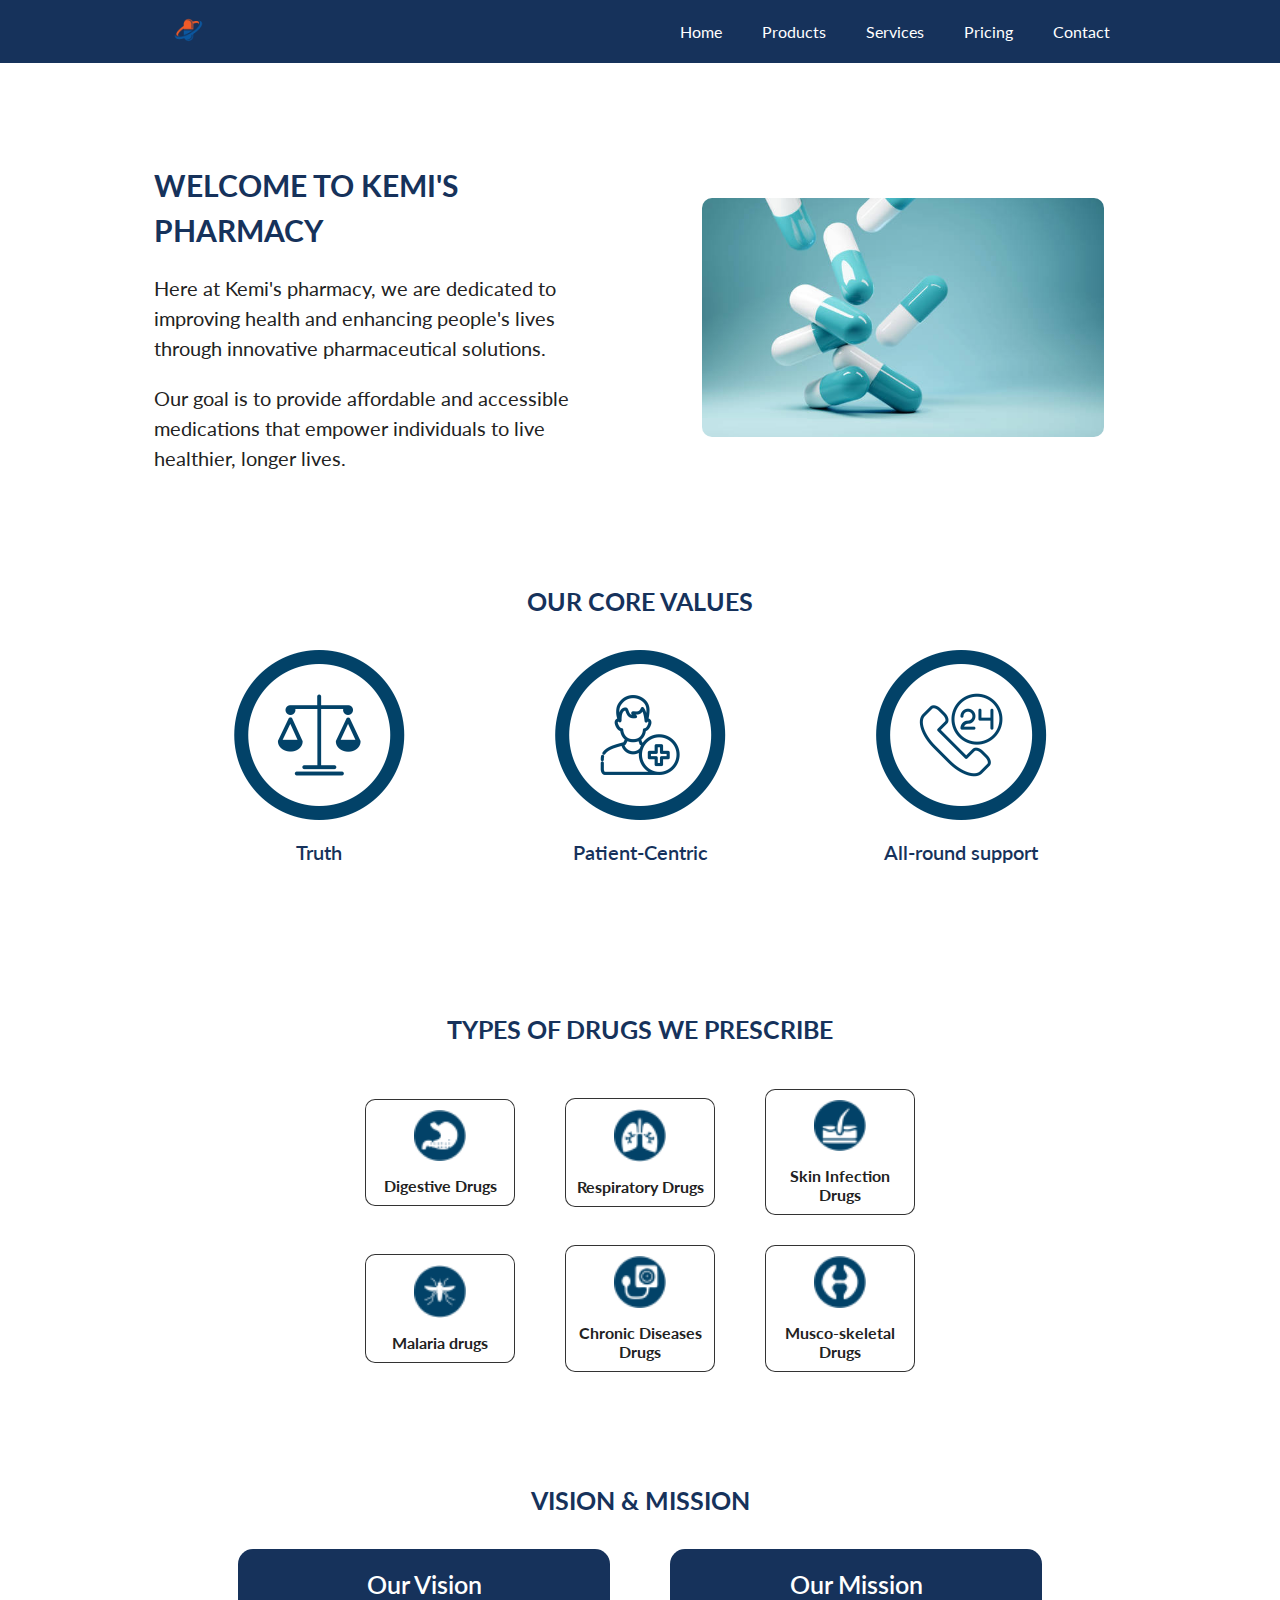
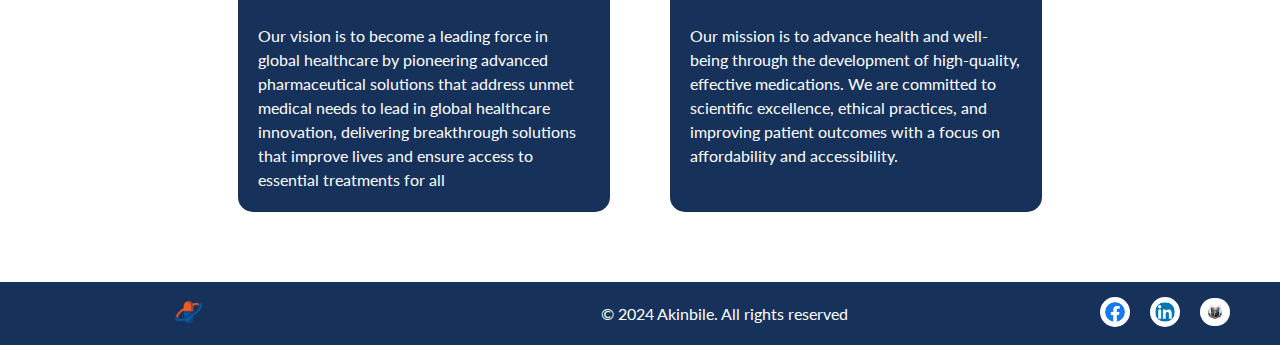
<file: index.html>
<!DOCTYPE html>
<html lang="en">
  <head>
    <meta charset="UTF-8" />
    <meta name="viewport" content="width=device-width, initial-scale=1.0" />
    <title>Pharmaceutical company website</title>
    <link rel="stylesheet" href="styles.css" />
  </head>
  <body>
    <div class="container">
      <div class="nav-bar">
        <div class="drugs">
          <img src="Images/drugdesign.png" />
        </div>
        <input type="checkbox" id="menu-toggle">
        <label for="menu-toggle" class="hamburger">
          <div></div>
          <div></div>
          <div></div>
        </label>
        <div class="menu">
          <a href="index.html">Home</a>
          <a href="products.html">Products</a>
          <a href="/products.html#services">Services</a>
          <a href="/products.html#pricing">Pricing</a>
          <a href="contact.html">Contact</a>
        </div>
      </div>
      <div class="hero-section-container">
        <div class="hero-section">
          <div class="introduction">
            <h2>WELCOME TO KEMI'S PHARMACY</h2>
            <p>
              Here at Kemi's pharmacy, we are dedicated to improving health and
              enhancing people's lives through innovative pharmaceutical
              solutions.
            </p>
            <p>
              Our goal is to provide affordable and accessible medications that
              empower individuals to live healthier, longer lives.
            </p>
          </div>
          <div class="myimage">
            <img src="Images/antibiotic.jpg" alt="Drugs picture" />
          </div>
        </div>
        <div class="corevalues">
          <h3>OUR CORE VALUES</h3>
          <div class="values">
            <div class="truth">
              <img src="Images/truth.png" />
              <p>Truth</p>
            </div>
            <div class="value">
              <img src="Images/patient.png" />
              <p>Patient-Centric</p>
            </div>
            <div class="value">
              <img src="Images/care.png" />
              <p>All-round support</p>
            </div>
          </div>
        </div>
        <div class="drugtypes">
          <h3>TYPES OF DRUGS WE PRESCRIBE</h3>
          <div class="drugtype">
            <div class="drug">
              <img src="Images/digestive.png" />
              <h4>Digestive Drugs</h4>
            </div>
            <div class="drug">
              <img src="Images/respiratory.png" />
              <h4>Respiratory Drugs</h4>
            </div>
            <div class="drug">
              <img src="Images/skin.png" />
              <h4>Skin Infection Drugs</h4>
            </div>
            <div class="drug">
              <img src="Images/malaria.png" />
              <h4>Malaria drugs</h4>
            </div>
            <div class="drug">
              <img src="Images/chronicdisease.png" />
              <h4>Chronic Diseases Drugs</h4>
            </div>
            <div class="drug">
              <img src="Images/muscoskeletal.png" />
              <h4>Musco-skeletal Drugs</h4>
            </div>
          </div>
        </div>
        <div class="statements">
          <h3>VISION & MISSION</h3>
          <div class="statement">
            <div class="vision">
              <h4>Our Vision</h4>
              <p>
                Our vision is to become a leading force in global healthcare by
                pioneering advanced pharmaceutical solutions that address unmet
                medical needs to lead in global healthcare innovation,
                delivering breakthrough solutions that improve lives and ensure
                access to essential treatments for all
              </p>
            </div>
            <div class="mission">
              <h4>Our Mission</h4>
              <p>
                Our mission is to advance health and well-being through the
                development of high-quality, effective medications. We are
                committed to scientific excellence, ethical practices, and
                improving patient outcomes with a focus on affordability and
                accessibility.
              </p>
            </div>
          </div>
        </div>
      </div>
      <div class="footer">
        <div class="footer-container">
          <div class="drugs">
            <img src="Images/drugdesign.png">
          </div>
          <div class="all-rights">
            <p>© 2024 Akinbile. All rights reserved</p>
          </div>
          <div class="icons">
            <div class="icon-container">
            <a href="https://web.facebook.com/kemi.akinbileonilude" target="_blank">
              <img id="facebook" src="Images/facebooklogo.svg" />
              </a>
            </a>
            <a href="https://www.linkedin.com/in/olukemi-akinbile-651354266/" target="_blank">
              <img src="Images/linkedinicon.svg" id="linkedin">
            </a>
            <a href="https://healthcentre.futa.edu.ng/home/profile/2266" target="_blank">
              <img src="Images/futalogo.png" id="futaicon">
            </a>
            </div>
          </div>
        </div>
  </div>
    </div>
  </body>
</html>
</file>
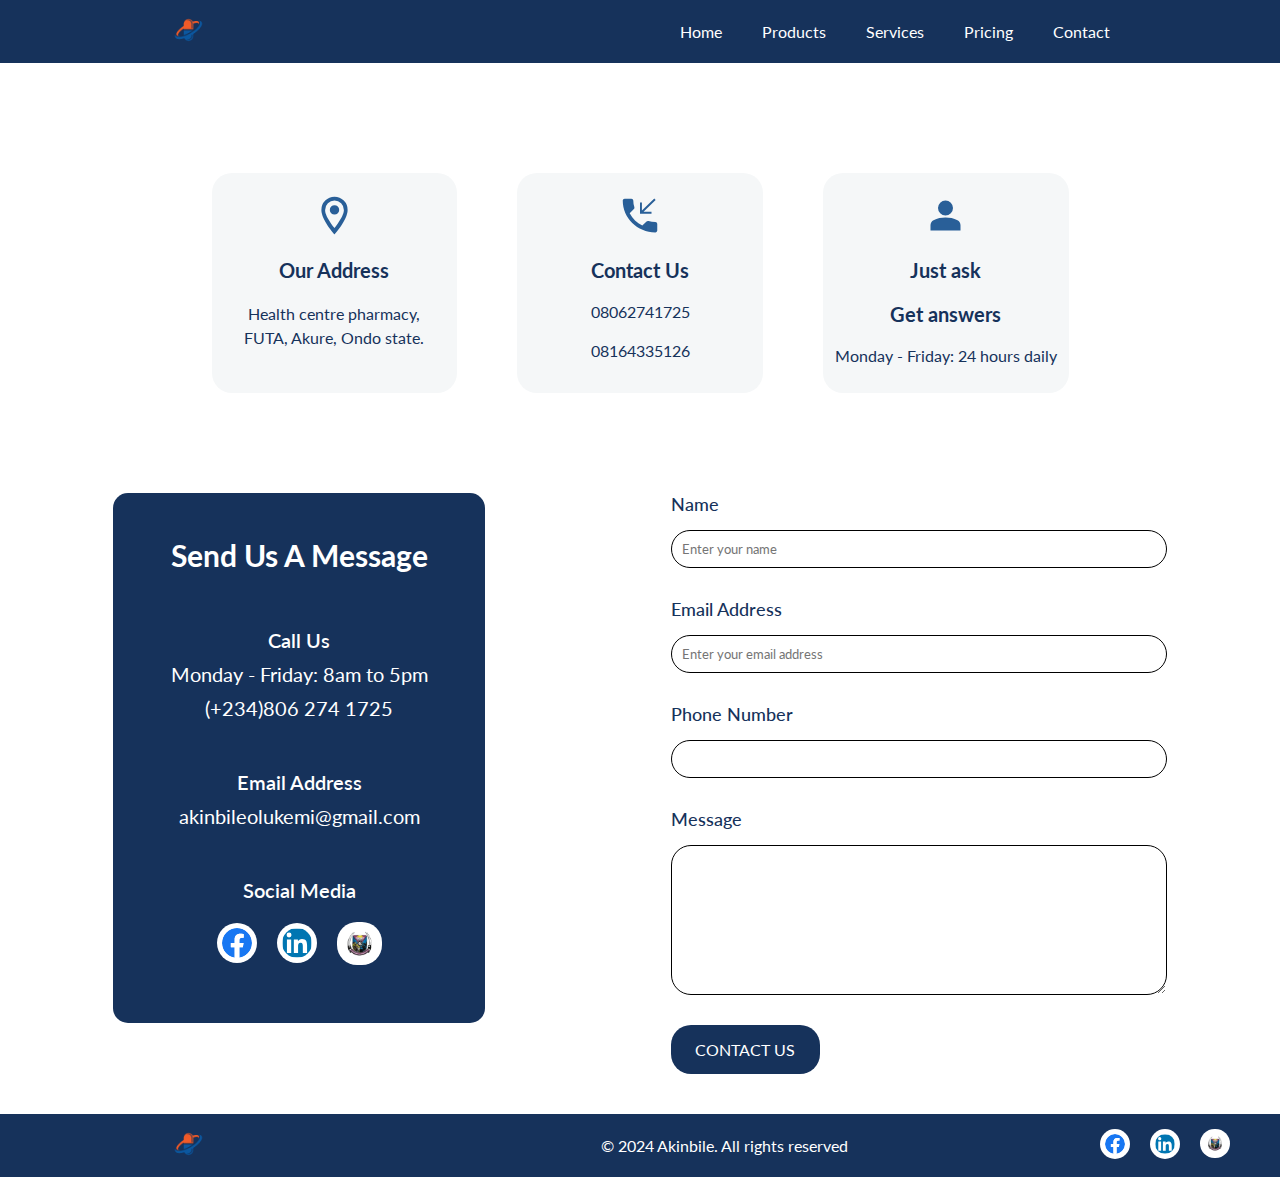
<file: contact.html>
<!DOCTYPE html>
<html lang="en">
  <head>
    <meta charset="UTF-8" />
    <meta name="viewport" content="width=device-width, initial-scale=1.0" />
    <title>Contact</title>
    <link rel="stylesheet" href="contact.css" />
  </head>
  <body>
    <div class="container">
      <div class="nav-bar">
        <div class="drugs">
          <img src="Images/drugdesign.png" />
        </div>
        <input type="checkbox" id="menu-toggle">
        <label for="menu-toggle" class="hamburger">
          <div></div>
          <div></div>
          <div></div>
        </label>
        <div class="menu">
          <a href="index.html">Home</a>
          <a href="products.html">Products</a>
          <a href="/products.html#services">Services</a>
          <a href="/products.html#pricing">Pricing</a>
          <a href="contact.html">Contact</a>
        </div>
      </div>
      <div class="hero-section-container">
        <div class="hero-section">
          <div class="contact">
            <div class="contact-icon">
              <img src="Images/addressicon.svg" />
              <h4>Our Address</h4>
              <p id="centre">
                Health centre pharmacy, FUTA, Akure, Ondo state.
              </p>
            </div>
            <div class="contact-icon">
              <img src="Images/callicon.svg" />
              <h4>Contact Us</h4>
              <p>08062741725</p>
              <p>08164335126</p>
              <!-- <p>akinbileolukemi@gmail.com</p> -->
            </div>
            <div class="contact-icon">
              <img src="Images/personicon.svg" />
              <h4>Just ask</h4>
              <h4>Get answers</h4> 
              <p>Monday - Friday: 24 hours daily</p>
            </div>
          </div>
        </div>
        <div class="main">
          <div class="getintouch-container">
            <div class="getintouch">
              <h2>Send Us A Message</h2>
              <div class="call">
                <p id="call">Call Us</p>
                <p>Monday - Friday: 8am to 5pm</p>
                <p>(+234)806 274 1725</p>
              </div>
              <div class="call">
                <p id="call">Email Address</p>
                <p>akinbileolukemi@gmail.com</p>
              </div>
              <div class="icons">
                <p id="call">Social Media</p>
                <div class="icons-container">
                  <a
                    href="https://web.facebook.com/kemi.akinbileonilude"
                    target="_blank"
                  >
                    <img src="Images/facebooklogo.svg" id="facebook" />
                  </a>
                  <a
                    href="https://www.linkedin.com/in/olukemi-akinbile-651354266/"
                    target="_blank"
                  >
                    <img src="Images/linkedinicon.svg" id="linkedin" />
                  </a>
                  <a
                    href="https://healthcentre.futa.edu.ng/home/profile/2266"
                    target="_blank"
                  >
                    <img src="Images/futalogo.png" id="futaicon" />
                  </a>
                </div>
              </div>
            </div>
          </div>
          <div class="form-container">
            <form id="myform">
              <div class="formm">
                <div class="name">
                  <label for="Name">Name</label>
                  <input type="text" placeholder="Enter your name" />
                </div>
                <div class="email">
                  <label for="Email">Email Address</label>
                  <input type="text" placeholder="Enter your email address" />
                </div>
                <div class="phonenumber">
                  <label for="Phone Number">Phone Number</label>
                  <input type="number" name="number" />
                </div>
                <div class="message">
                  <label for="message">Message</label>
                  <textarea id="message" name="messages" rows="4" cols="50"></textarea>
                </div>
                <div class="submit">
                  <button>CONTACT US</button>
                </div>
              </div>
            </form>
          </div>
        </div>
      </div>
      <div class="footer">
        <div class="footer-container">
          <div class="drugs">
            <img src="Images/drugdesign.png">
          </div>
          <div class="all-rights">
            <p>© 2024 Akinbile. All rights reserved</p>
          </div>
          <div class="icons">
            <div class="icon-container">
            <a href="https://web.facebook.com/kemi.akinbileonilude" target="_blank">
              <img src="Images/facebooklogo.svg" id="media-icons" />
              </a>
            </a>
            <a href="https://www.linkedin.com/in/olukemi-akinbile-651354266/" target="_blank">
              <img src="Images/linkedinicon.svg" id="media-icons">
            </a>
            <a href="https://healthcentre.futa.edu.ng/home/profile/2266" target="_blank">
              <img src="Images/futalogo.png" id="media-icons">
            </a>
            </div>
          </div>
        </div>
      </div>
    </div>
  </body>
</html>
</file>
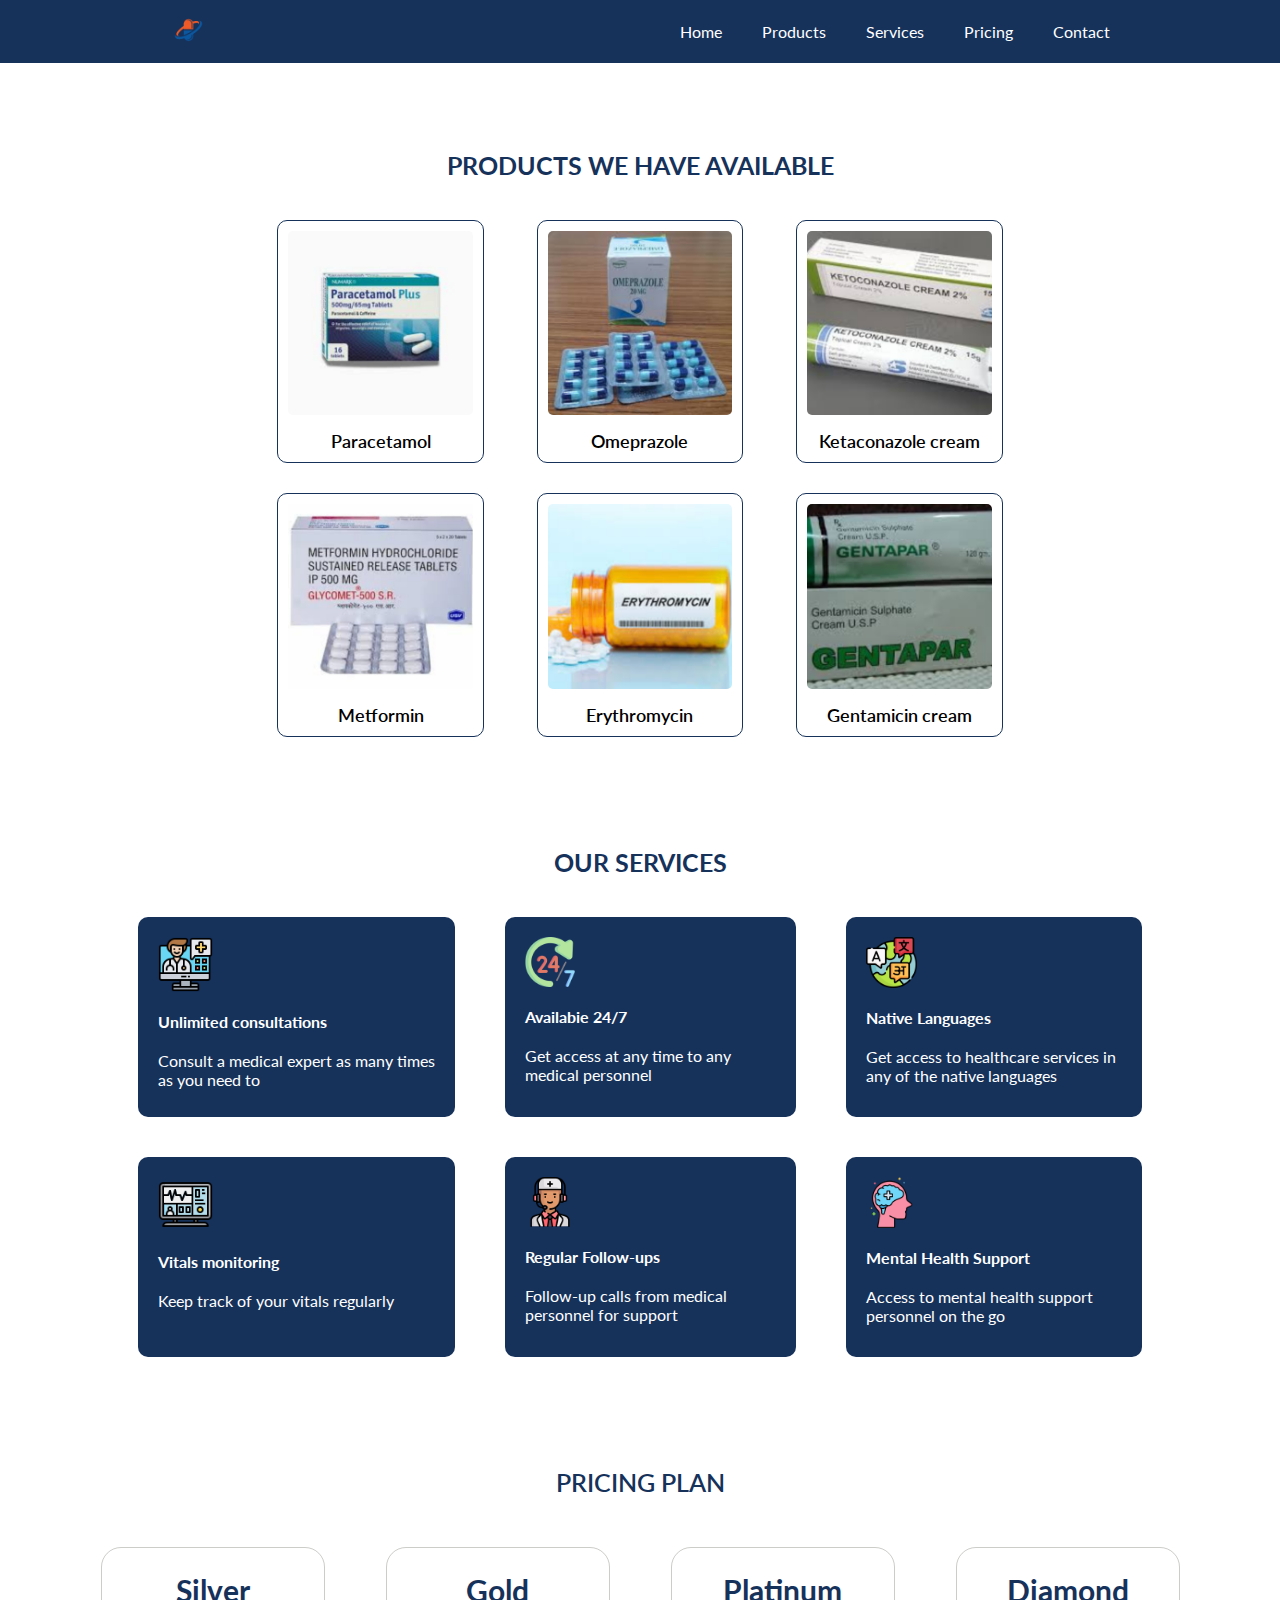
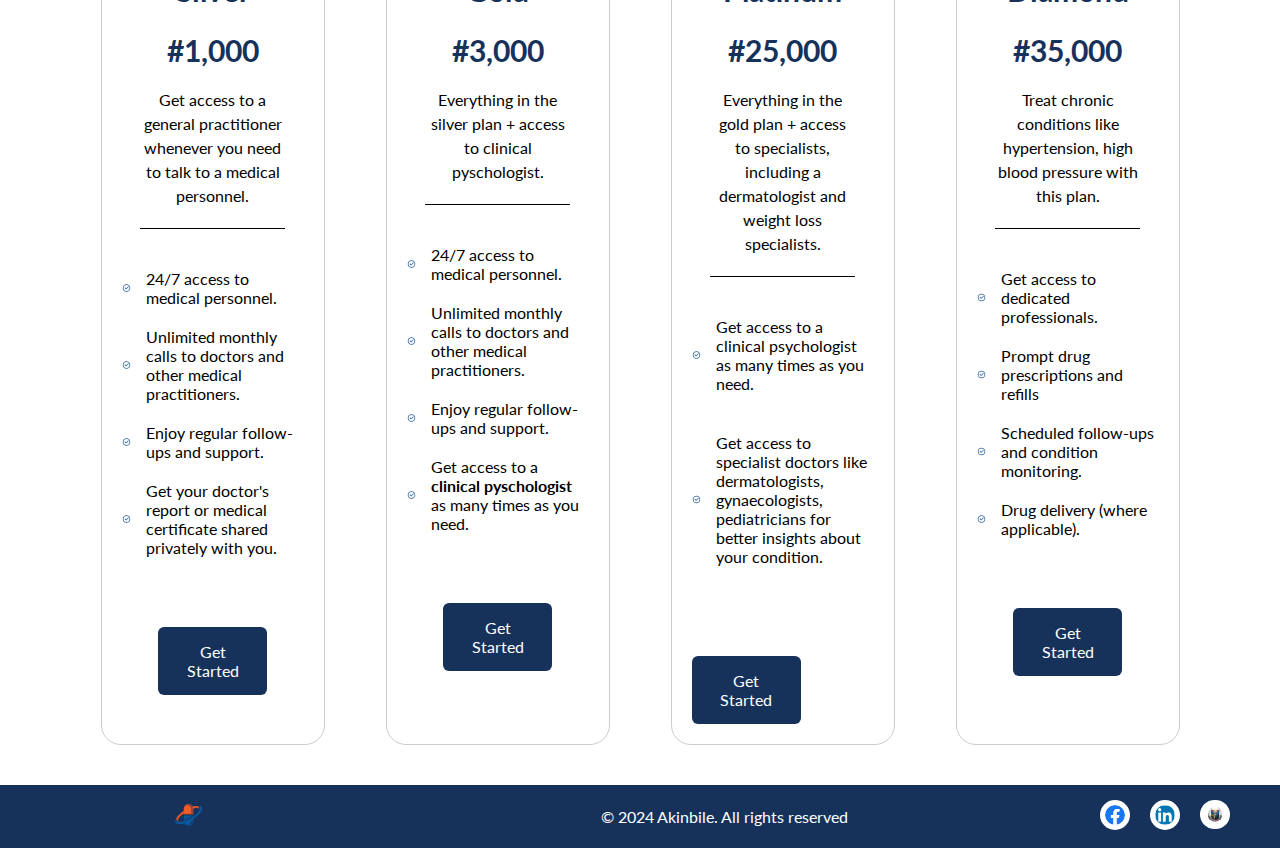
<file: products.html>
<!DOCTYPE html>
<html lang="en">
  <head>
    <meta charset="UTF-8" />
    <meta name="viewport" content="width=device-width, initial-scale=1.0" />
    <title>Products</title>
    <link rel="stylesheet" href="products.css" />
  </head>
  <body>
    <div class="container">
      <div class="nav-bar">
        <div class="drugs">
          <img src="Images/drugdesign.png" />
        </div>
        <input type="checkbox" id="menu-toggle">
        <label for="menu-toggle" class="hamburger">
          <div></div>
          <div></div>
          <div></div>
        </label>
        <div class="menu">
          <a href="index.html">Home</a>
          <a href="products.html">Products</a>
          <a href="#services">Services</a>
          <a href="#pricing">Pricing</a>
          <a href="contact.html">Contact</a>
        </div>
      </div>
      <!-- Sections -->
      <div class="hero-section-container">
        <section id="products">
        <div class="hero-section">
          <h3>PRODUCTS WE HAVE AVAILABLE</h3>
          <div class="drugtype">
            <div class="drug">
              <img src="Images/paracetamoltablet.png" />
              <p>Paracetamol</p>
            </div>
            <div class="drug">
              <img src="Images/omeprazoletablet.png" />
              <p>Omeprazole</p>
            </div>
            <div class="drug">
              <img src="Images/ketaconazolecream.png" />
              <p>Ketaconazole cream</p>
            </div>
            <div class="drug">
              <img src="Images/metformintablet.png" />
              <p>Metformin</p>
            </div>
            <div class="drug">
              <img src="Images/erythromycintablet.png" />
              <p>Erythromycin</p>
            </div>
            <div class="drug">
              <img src="Images/gentapar.png" />
              <p>Gentamicin cream</p>
            </div>
          </div>
        </section>
        </div>
      <section id="services">
          <div class="main">
            <h3>OUR SERVICES</h3>
            <div class="grid-container">
              <div class="grid-item">
                <img src="Images/consultations.png" />
                <h4>Unlimited consultations</h4>
                <p>Consult a medical expert as many times as you need to</p>
              </div>
              <div class="grid-item">
                <img src="Images/availability.png" />
                <h4>Availabie 24/7</h4>
                <p>Get access at any time to any medical personnel</p>
              </div>
              <div class="grid-item">
                <img src="Images/nativelanguage.png" />
                <h4>Native Languages</h4>
                <p>
                  Get access to healthcare services in any of the native
                  languages
                </p>
              </div>
              <div class="grid-item">
                <img src="Images/monitoring.png" />
                <h4>Vitals monitoring</h4>
                <p>Keep track of your vitals regularly</p>
              </div>
              <div class="grid-item">
                <img src="Images/followup.png" />
                <h4>Regular Follow-ups</h4>
                <p>Follow-up calls from medical personnel for support</p>
              </div>
              <div class="grid-item">
                <img src="Images/mentalsupport.png" />
                <h4>Mental Health Support</h4>
                <p>Access to mental health support personnel on the go</p>
              </div>
            </div>
          </div>
      </section>
      <section id="pricing">
        <div class="pricing-plan">
          <h3>PRICING PLAN</h3>
          <div class="price-container">
            <div class="price">
              <div class="plan-category">
                <h5>Silver</h5>
                <h5>#1,000</h5>
                <p>Get access to a general practitioner whenever you need to
                  talk to a medical personnel.
                </p>
              </div>
              <div class="benefits">
                <div class="access">
                  <img src="Images/checkboxicon.svg">
                  <p>24/7 access to medical personnel.</p>
                </div>
                <div class="access">
                  <img src="Images/checkboxicon.svg">
                  <p>Unlimited monthly calls to doctors and other medical practitioners.</p>
                </div>
                <div class="access">
                  <img src="Images/checkboxicon.svg">
                  <p>Enjoy regular follow-ups and support.</p>
                </div>
                <div class="access">
                  <img src="Images/checkboxicon.svg">
                  <p>Get your doctor's report or medical certificate shared 
                    privately with you.
                  </p>
                </div>
                <!-- <div class="get-started"> -->
                  <button class="get-started">Get Started</button>
                <!-- </div> -->
              </div>
              <!-- <div class="get-started">
                <button>Get Started</button>
              </div> -->
            </div>
            <div class="price">
              <div class="plan-category">
                <h5>Gold</h5>
                <h5>#3,000</h5>
                <p> Everything in the silver plan + access to clinical
                  pyschologist.
                </p>
              </div>
              <div class="benefits">
                <div class="access">
                  <img src="Images/checkboxicon.svg">
                  <p>24/7 access to medical personnel.</p>
                </div>
                <div class="access">
                  <img src="Images/checkboxicon.svg">
                  <p>Unlimited monthly calls to doctors and other medical practitioners.</p>
                </div>
                <div class="access">
                  <img src="Images/checkboxicon.svg">
                  <p>Enjoy regular follow-ups and support.</p>
                </div>
                <div class="access">
                  <img src="Images/checkboxicon.svg">
                  <p>Get access to a <strong>clinical pyschologist</strong>
                    as many times as you need.
                  </p>
                </div>
                <!-- <div class="get-started"> -->
                  <button class="get-started">Get Started</button>
                <!-- </div> -->
              </div>
              <!-- <div class="get-started">
                <button>Get Started</button>
              </div> -->
            </div>
            <div class="price">
              <div class="plan-category">
                <h5>Platinum</h5>
                <h5>#25,000</h5>
                <p> Everything in the gold plan + access to specialists,
                  including a dermatologist and weight loss specialists.
                </p>
              </div>
                <div class="access">
                  <img src="Images/checkboxicon.svg">
                  <p>Get access to a clinical psychologist as many times as you need.
                  </p>
                </div>
                <div class="access">
                  <img src="Images/checkboxicon.svg">
                  <p>Get access to specialist doctors like dermatologists, 
                    gynaecologists, pediatricians for better insights about your
                    condition.
                  </p>
                </div>
                  <button class="get-started">Get Started</button>
                <!-- </div> -->
              </div>
              <!-- <div class="get-started">
                <button>Get Started</button>
              </div> -->
              <div class="price">
                <div class="plan-category">
                  <h5>Diamond</h5>
                  <h5>#35,000</h5>
                  <p>Treat chronic conditions like hypertension,
                    high blood pressure with this plan.
                  </p>
                </div>
                <div class="benefits">
                  <div class="access">
                    <img src="Images/checkboxicon.svg">
                    <p>Get access to dedicated professionals.
                    </p>
                  </div>
                  <div class="access">
                    <img src="Images/checkboxicon.svg">
                    <p>Prompt drug prescriptions and refills</p>
                  </div>
                  <div class="access">
                    <img src="Images/checkboxicon.svg">
                    <p>Scheduled follow-ups and condition monitoring.</p>
                  </div>
                  <div class="access">
                    <img src="Images/checkboxicon.svg">
                    <p>Drug delivery (where applicable).</p>
                  </div>
                  <!-- <div class="get-started"> -->
                    <button class="get-started">Get Started</button>
                  <!-- </div> -->
                </div>
                <!-- <div class="get-started">
                  <button>Get Started</button>
                </div> -->
              </div>
          </div>
        </div>
      </section>
      <!-- footer -->
      <div class="footer">
        <div class="footer-container">
          <div class="drugs">
            <img src="Images/drugdesign.png">
          </div>
          <div class="all-rights">
            <p>© 2024 Akinbile. All rights reserved</p>
          </div>
          <div class="icons">
            <div class="icon-container">
            <a href="https://web.facebook.com/kemi.akinbileonilude" target="_blank">
              <img id="facebook" src="Images/facebooklogo.svg" />
              </a>
            </a>
            <a href="https://www.linkedin.com/in/olukemi-akinbile-651354266/" target="_blank">
              <img src="Images/linkedinicon.svg" id="linkedin">
            </a>
            <a href="https://healthcentre.futa.edu.ng/home/profile/2266" target="_blank">
              <img src="Images/futalogo.png" id="futaicon">
            </a>
            </div>
          </div>
        </div>
      </div>
    </div>
  </body>
</html>
</file>
<file: styles.css>
@import url('https://fonts.googleapis.com/css2?family=Lato:ital,wght@0,100;0,300;0,400;0,700;0,900;1,100;1,300;1,400;1,700;1,900&display=swap');
*{
    margin: 0;
    padding: 0;
    font-family: "Lato", sans-serif;
    box-sizing: border-box;
}
.container{
    background-color: white;
    /* padding: 20px 30px; */
}
.nav-bar{
    display: flex;
    align-items: center;
    justify-content: space-between;
    background-color: #16325b;
    padding: 10px;
}
.drugs{
  margin-left: 150px;
}
.drugs img{
    width: 30%;
}
.menu{
    display: flex;
    gap: 20px;
    margin-right: 150px;
}
.menu a{
    color: white;
    text-decoration: none;
    padding: 10px;
}
.menu a:hover{
    background-color:#fff;
    color: #222;
    /* border-radius: 20px; */
 }
 #menu-toggle{
  display: none;
 }
.hero-section-container{
    /* background-color: #e85c0d; */
    color: #222;
    margin-top: 50px;
    padding: 40px 20px;
}
.hero-section{
    display: flex;
    /* background-color: #e85c0d; */
    padding: 10px;
    margin: auto;
    gap: 80px;
    width: 80%;
}
.introduction{
    display: flex;
    flex-direction: column;
    gap: 20px;
    width: 50%;
}
.introduction h2{
  font-size: 30px;
  color: #16325b;
  line-height: 1.5;
}
.introduction p{
    line-height: 1.5;
    width: 100%;
    font-size: 20px;
}
.myimage{
    width: 50%;
    display: flex;
    margin: auto;
    align-items: center;
    justify-content: center;
}
.myimage img{
    width: 90%;
    border-radius: 10px;
}
.corevalues{
    margin-top: 100px;
    
}
.corevalues h3{
    margin-bottom: 30px;
    line-height: 1.5;
    text-align: center;
    font-size: 25px;
    font-weight: 700;
    color: #16325b;
}
.values{
    display: flex;
    justify-content: center;
    align-items: center;
    gap: 150px;
}
.truth{
  display: flex;
  flex-direction: column;
  gap: 20px;
}
.truth p{
  text-align: center;
  font-weight: 600;
  font-size: 20px;
  color: #16325b;
}
.value{
    display: flex;
    flex-direction: column;
    gap: 20px;
}
.value p{
    text-align: center;
    font-weight: 600;
    font-size: 20px;
    color: #16325b;
}
.drugtypes{
    margin-top: 150px;
    display: flex;
    flex-direction: column;
    gap: 35px;
}
.drugtypes h3{
    font-weight: 700;
    margin: auto;
    font-size: 25px;
    color: #16325b;
    /* width: 400px; */
}
.drugtype{
    display: grid;
    grid-template-columns: auto auto auto;
    justify-content: center;
    /* width: 80%; */
    column-gap: 50px;
    row-gap: 30px;
    /* background-color: #295f98; */
    padding: 10px;
    margin: auto;
  }
  .drug {
    background-color: rgba(255, 255, 255, 0.8);
    border: 1px solid rgba(0, 0, 0, 0.8);
    border-radius: 10px;
    display: flex;
    flex-direction: column;
    align-items: center;
    gap: 15px;
    padding: 10px;
    width: 150px;
    margin: auto;
  }
  .drug h4{
    width: 100%;
    text-align: center;
  }
  .drug img{
    width: 40%;
  }
  .statements{
    margin-top: 100px;
  }
  .statements h3{
    text-align: center;
    margin-bottom: 30px;
    line-height: 1.5;
    font-size: 25px;
    font-weight: 700;
    color: #16325b; 
  }
  .statement{
    display: flex;
    justify-content: center;
    gap: 60px;
    /* padding: 20px; */
    /* justify-content: center;
    align-items: center;
    gap: 0px; */
  }
  .vision{
    display: flex;
    flex-direction: column;
    background-color: #16325b;
    border-radius: 15px;
    color: white;
    width: 30%;
    padding: 20px;
    gap: 25px;
  }
  .vision h4{
    text-align: center;
    font-size: 25px;
    font-weight: 600;
  }
  .vision p{
    width: 100%;
    line-height: 1.5;
  }
  .mission{
    display: flex;
    flex-direction: column;
    background-color: #16325b;
    color: white;
    border-radius: 15px;
    width: 30%;
    padding: 20px;
    gap: 25px; 
  }
  .mission h4{
    text-align: center;
    font-size: 25px;
    font-weight: 600;
  }
  .mission p{
    line-height: 1.5;
  }
  .footer{
    background-color: #16325b;
    margin-top: 30px;
    color: white;
    padding: 10px;
    /* border-radius: 10px;    */
}
.footer-container{
    display: flex;
    justify-content: space-between;
    align-items: center;
}

.all-rights{
    display: flex;
    align-items: center;
    justify-content: center;
}
.icon-container{
  display: flex;
  gap: 20px;
  align-items: center;
  margin-right: 40px;
}
.drugs{
  width: 15%;
}
.drugs img{
  width: 30%;
  margin-left: 0;
}
#facebook{
  width:30px;
  background-color: white;
  padding: 5px;
  border: none;
  border-radius: 20px;
}

#linkedin {
  width:30px;
  background-color: white;
  padding: 5px;
  border: none;
  border-radius: 20px;
}
#futaicon{
  width:30px;
  background-color: white;
  padding: 5px;
  border: none;
  border-radius: 20px;
  
}

@media screen and (max-width: 500px) {
  .container{
    background-color: white;
   
}
.nav-bar{
    display: flex;
    align-items: center;
    justify-content: space-between;
    background-color: #16325b;
    padding: 10px;
}
.drugs{
  margin-left: 0px;
}
.drugs img{
    width: 20%;
}
#menu-toggle{
  display: none;
}
.hamburger{
  display: flex;
  flex-direction: column;
  cursor: pointer;
}
.hamburger div{
  width: 20px;
  height: 2px;
  background-color: white;
  margin: 3px 0;
  /* transition: 0.3s ease; */
}
#menu-toggle:checked + .hamburger + .menu{
  display: flex;
}
.menu{
  display: none;
  padding-left: 20px;
  padding-top: 20px;
  flex-direction: column;
  background-color: #16325b;
  position: absolute;
  top: 50px;
  gap: 25px;
  left: 0;
  width: 100%;
  align-items: flex-start;
}
.menu a{ 
  color: white;
  text-decoration: none;
  font-size: 16px;
}   
.menu a:hover{
  background-color:#fff;
  color: #222;
  width: 90%;
}
.hero-section-container{
  color: #222;
  margin-top: 40px;
  padding: 10px;
}
.hero-section{
  display: flex;
  flex-direction: column;
  padding: 10px;
  margin: 0;
  gap: 25px;
  width: 100%;
}
.introduction{
  display: flex;
  flex-direction: column;
  gap: 10px;
  width: 100%;
}
.introduction h2{
  font-size: 22px;
  color: #16325b;
  /* line-height: 1.5; */
}
.introduction p{
    /* line-height: 1.5; */
    width: 100%;
    font-size: 18px;
}
.myimage{
    width: 50%;
    margin: auto;
}
.myimage img{
    width: 100%;
    border-radius: 10px;
}
.corevalues{
  margin-top: 50px;
  
}
.corevalues h3{
  margin-bottom: 20px;
  line-height: 1.5;
  text-align: center;
  font-size: 18px;
  font-weight: 700;
  color: #16325b;
}
.values{
  display: flex;
  justify-content: center;
  align-items: center;
  gap: 30px;
}
.value{
  display: flex;
  flex-direction: column;
  align-items: center;
  width: 30%;
  gap: 20px;
}
.value img{
  width: 60px;
}
.value p{
  text-align: center;
  font-weight: 600;
  font-size: 16px;
  color: #16325b;
}
.truth{
  display: flex;
  flex-direction: column;
  align-items: center;
  width: 30%;
  gap: 20px;
}
.truth img{
  margin-bottom: 10px;
  width: 65px;
}
.truth p{
  text-align: center;
  font-weight: 600;
  font-size: 16px;
  color: #16325b;
}
.drugtypes{
  margin-top: 50px;
}
.drugtypes h3{
  font-weight: 600;
  text-align: center;
  font-size: 18px;
  color: #16325b;
  /* width: 400px; */
}
.drugtype{
  display: grid;
  grid-template-columns: auto auto;
  justify-content: center;
  width: 40%;
  column-gap: 30px;
  row-gap: 30px;
  /* background-color: #295f98; */
  padding: 10px;
  /* margin: auto; */
}
.drug {
  background-color: rgba(255, 255, 255, 0.8);
  border: 1px solid rgba(0, 0, 0, 0.8);
  border-radius: 10px;
  display: flex;
  gap: 10px;
  padding: 10px;
  /* width: 100%; */
  /* margin: auto; */
}
.drug img{
  width: 50%;
}
.statements{
  margin-top: 40px;
}
.statements h3{
  text-align: center;
  margin-bottom: 20px;
  line-height: 1.5;
  font-size: 18px;
  font-weight: 600;
  color: #16325b; 
}
.statement{
  display: flex;
  flex-direction: column;
  justify-content: center;
  gap: 30px;
}
.vision{
  display: flex;
  flex-direction: column;
  background-color: #16325b;
  border-radius: 20px;
  color: white;
  width: 100%;
  padding: 20px;
  gap: 25px;
}
.vision h4{
  text-align: center;
  font-size: 25px;
  font-weight: 600;
}
.vision p{
  width: 100%;
  line-height: 1.5;
}
.mission{
  display: flex;
  flex-direction: column;
  background-color: #16325b;
  color: white;
  border-radius: 20px;
  width: 100%;
  padding: 20px;
  gap: 25px; 
}
.mission h4{
  text-align: center;
  font-size: 25px;
  font-weight: 600;
}
.mission p{
  line-height: 1.5;
}
.footer{
  background-color: #16325b;
  margin-top: 30px;
  color: white;
  padding: 10px;
  /* border-radius: 10px;    */
}
.footer-container{
  display: flex;
  justify-content: space-between;
  align-items: center;
}
.all-rights{
  display: flex;
  align-items: center;
  justify-content: center;
  width: 40%;
}
.all-rights p{
  width: 100%;
}
.drugs{
  width: 15%;
}
.drugs img{
  width: 100%;
}
.icon-container{
display: flex;
gap: 10px;
align-items: center;
margin-right: 0;
}
#facebook{
width:35px;
background-color: white;
padding: 5px;
border: none;
border-radius: 20px;
}

#linkedin {
width:35px;
background-color: white;
padding: 5px;
border: none;
border-radius: 20px;
}
#futaicon{
width:35px;
background-color: white;
padding: 5px;
border: none;
border-radius: 20px;

}
}
</file>
<file: contact.css>
@import url('https://fonts.googleapis.com/css2?family=Lato:ital,wght@0,100;0,300;0,400;0,700;0,900;1,100;1,300;1,400;1,700;1,900&display=swap');
*{
    margin: 0;
    padding: 0;
    font-family: "Lato", sans-serif;
    box-sizing: border-box;
}
.container{
    background-color: white;
    /* padding: 20px 30px; */
}
.nav-bar{
    display: flex;
    align-items: center;
    justify-content: space-between;
    background-color: #16325b;
    padding: 10px;
}
.drugs{
    margin-left: 150px;
}
.drugs img{
    width: 30%;
    /* margin-left: 50px; */
}
#menu-toggle{
    display: none;
}
.menu{
    display: flex;
    gap: 20px;
    margin-right: 150px;
}
.menu a{
    color: white;
    text-decoration: none;
    padding: 10px;
}
.menu a:hover{
    background-color:#fff;
    color: #222;
    /* border-radius: 20px; */
 }
 .hero-section-container{
    /* background-color: #e85c0d; */
    color: #222;
    margin-top: 50px;
    padding: 40px 20px;
}
.hero-section{
    display: flex;
    /* background-color: #e85c0d; */
    padding: 20px;
    margin: auto;
    gap: 80px;
    width: 80%;
}
 .contact{
    display: flex;
    align-items: center;
    justify-content: center;
    margin: auto;
    gap: 60px;
 }
 .contact-icon{
    display: flex;
    flex-direction: column;
    text-align: center;
    align-items: center;
    padding: 10px;
    gap: 20px;
    width: 60%;
    height: 220px;
    background-color: #f5f7f8;
    border: none;
    border-radius: 20px;
 }
 .contact-icon:hover{
    background-color: #dfe5e8;
    transition: background-color 1s ease-in;
 }
 #centre{
    width: 80%;
    line-height: 1.5;
 }
 .contact-icon img{
    padding-top: 10px;
    width: 20%;
 }
 .contact-icon h4{
    color: #16325b;
    font-size: 20px;
 }
 .contact-icon p{
    color: #16325b;
 }
 .main{
    display: flex;
    justify-content: space-around;
    margin-top:80px;
 }

 .getintouch-container{
    display: flex;
    flex-direction: column;
    background-color: #16325b;
    color: white;
    width: 30%;
    border-radius: 15px;
    padding: 40px;
    height: 530px;
    gap: 25px;
}
.getintouch{
    display: flex;
    flex-direction: column;
    /* margin: auto; */
    gap: 50px;   
    text-align: center;
    font-size: 20px;
}
.getintouch h2{
    font-size: 30px;
    line-height: 1.5;
}
#call{
    font-size: 20px;
    font-weight: 600;
}
.call{
    display: flex;
    flex-direction: column;
    gap: 10px;
}
.icons{
    display: flex;
    flex-direction: column;
    gap: 20px;
}
.icons-container{
    display: flex;
    justify-content: center;
    gap: 20px;
    align-items: center;
}
#facebook{
    width:40px;
    background-color: white;
    padding: 5px;
    border: none;
    border-radius: 20px;
}
#linkedin{
    width:40px;
    background-color: white;
    padding: 5px;
    border: none;
    border-radius: 20px;
}
#futaicon{
    width: 45px;
    background-color: white;
    padding: 5px;
    border: none;
    border-radius: 20px;
}
.form-container{
    width: 40%;
}
.formm{
    display: flex;
    flex-direction: column;
    gap: 30px;
}
.formm label{
    color: #16325b;
    font-weight: 500;
}
.name{
    display: flex;
    flex-direction: column;
    gap: 15px;
}
.email{
    display: flex;
    flex-direction: column;
    gap: 15px;
}
.phonenumber{
    display: flex;
    flex-direction: column;
    gap: 15px;
}
input::-webkit-outer-spin-button,
input::-webkit-inner-spin-button {
  -webkit-appearance: none;
  margin: 0;
}
label{
    font-size: 18px;
}
.message{
    display: flex;
    flex-direction: column;
    gap: 15px;
}
#message {
    width: 100%;
    height: 150px; 
    padding: 10px;
    background-color: white; 
    border: 1px solid black;
    border-radius: 20px;
    font-size: 16px;
  }
  
  #message:focus {
    border-color: white; 
    box-shadow: 0 0 10px rgba(0, 0, 0, 0.1); 
  }

 input{
    border:  1px solid black;
    border-radius: 20px;
    padding: 10px;
    background-color: transparent;
    outline: 0px;
}
#maintext{
    /* width: 100%; */
    padding: 10px;
    height: 100px;
    border: 1px solid black;
    border-radius: 15px;
}
.submit button{
    background-color: #16325b;
    color: white;
    padding: 15px;
    font-size: 16px;
    width: 30%;
    cursor: pointer;
    border: none;
    border-radius: 20px;
}
.footer{
    background-color: #16325b;
    color: white;
    padding: 10px;
    /* border-radius: 10px;    */
}
.footer-container{
    display: flex;
    justify-content: space-between;
    align-items: center;
}
.drugs{
    width: 15%;
  }
  .drugs img{
    width: 30%;
    margin-left: 0;
  }
.all-rights{
    display: flex;
    align-items: center;
    justify-content: center;
}
.icon-container{
  display: flex;
  gap: 20px;
  align-items: center;
  margin-right: 40px;
}
#media-icons{
    width:30px;
    background-color: white;
    padding: 5px;
    border: none;
    border-radius: 20px;       
}


@media screen and (max-width: 500px){
    .nav-bar{
        display: flex;
        align-items: center;
        justify-content: space-between;
        background-color: #16325b;
        padding: 10px;
    }
    
    #menu-toggle{
      display: none;
    }
    .hamburger{
      display: flex;
      flex-direction: column;
      cursor: pointer;
    }
    .hamburger div{
      width: 20px;
      height: 2px;
      background-color: white;
      margin: 3px 0;
      /* transition: 0.3s ease; */
    }
    #menu-toggle:checked + .hamburger + .menu{
      display: flex;
    }
    .menu{
      display: none;
      padding-left: 20px;
      padding-bottom: 20px;
      padding-top: 20px;
      flex-direction: column;
      background-color: #16325b;
      position: absolute;
      top: 50px;
      gap: 25px;
      left: 0;
      width: 100%;
      align-items: flex-start;
    }
    .menu a{ 
      color: white;
      text-decoration: none;
      font-size: 16px;
    }   
    .menu a:hover{
      background-color:#fff;
      color: #222;
      width: 90%;
    }
    .hero-section-container{
        margin-top: 40px;
        padding: 10px;
    }
    .hero-section{
        display: flex;
        /* background-color: #e85c0d; */
        padding: 20px;
        margin: auto;
        gap: 80px;
        width: 80%;
    }
     .contact{
        flex-direction: column;
        gap: 30px;
     }
     .contact-icon{
        display: flex;
        flex-direction: column;
        text-align: center;
        align-items: center;
        gap: 20px;
        width: 100%;
        /* height: 200px; */
        background-color: #f5f7f8;
     }
     .contact-icon:hover{
        background-color: #dfe5e8;
     }
     .contact-icon img{
        padding-top: 10px;
        width: 15%;
     }
     .contact-icon h4{
        color: #16325b;
        font-size: 20px;
     }
     .contact-icon p{
        color: #16325b;
     }
     .main{
        flex-direction: column;
        margin-top: 40px;
     }
     .getintouch-container{
        display: flex;
        flex-direction: column;
        background-color: #16325b;
        color: white;
        width: unset;
        border-radius: 20px;
        padding: 20px;
        height: 480px;
        gap: 25px;
    }
    .form-container{
        width: unset;
        margin-top: 60px;
        padding: 10px;
    }
    .formm{
        display: flex;
        flex-direction: column;
        gap: 30px;
    }
    .name{
        display: flex;
        flex-direction: column;
        gap: 15px;
        margin: 0;
    }
    .submit button{
        padding: 15px;
        font-size: 16px;
        width: 45%;
        border-radius: 20px;
    }
    .footer{
        padding: 10px;
    }
    .footer-container{
        display: flex;
        justify-content: space-between;
        align-items: center;
    }
    .drugs{
        width: 15%;
        margin-left: 0;
      }
      .drugs img{
        width: 100%;
      }
    .all-rights{
        display: flex;
        align-items: center;
        justify-content: center;
    }
    .all-rights p{
        width: 150px;
        font-size: 14px;
      }
    .icon-container{
      display: flex;
      gap: 10px;
      align-items: center;
      margin-right: 0px;
    }
    #media-icons{
        width:30px;
        background-color: white;
        padding: 5px;
        border: none;
        border-radius: 20px;       
    }

}
</file>
<file: products.css>
@import url('https://fonts.googleapis.com/css2?family=Lato:ital,wght@0,100;0,300;0,400;0,700;0,900;1,100;1,300;1,400;1,700;1,900&display=swap');
*{
    margin: 0;
    padding: 0;
    font-family: "Lato", sans-serif;
    scroll-behavior: smooth;
    box-sizing: border-box;
}
.container{
    background-color: white;
    /* padding: 20px 30px; */
}
.nav-bar{
    display: flex;
    align-items: center;
    justify-content: space-between;
    background-color: #16325b;
    padding: 10px;
    position: fixed;
    width: 100%;
    top: 0px;
}
.drugs{
  margin-left: 150px;
}
.drugs img{
    width: 30%;
}
.menu{
    display: flex;
    gap: 20px;
    margin-right: 150px;
}
.menu a{
    color: white;
    text-decoration: none;
    padding: 10px;

}
#menu-toggle{
  display: none;
}
.menu a:hover{
    background-color:#fff;
    color: #222;
    /* border-radius: 20px; */
 }
 .hero-section-container{
  margin-top: 150px;
 }
 .hero-section{
    margin-top: 100px;
 }
 .hero-section h3{
    text-align: center;
    font-size: 25px;
    font-weight: 700;
    color: #16325b;
    margin-bottom: 30px;
 }
 .drugtype{
    display: grid;
    grid-template-columns: 2fr 2fr 2fr;
    justify-content: center;
    width: 60%;
    column-gap: 30px;
    row-gap: 30px;
    /* background-color: #295f98; */
    padding: 10px;
    border-radius: 10px;
    margin: auto;
  }
  .drug {
    background-color: rgba(255, 255, 255, 0.8);
    border: 1px solid #16325b;
    border-radius: 10px;
    display: flex;
    flex-direction: column;
    gap: 15px;
    padding: 10px;
    width: 90%;
    margin: auto;
  }
  .drug img{
    width: 100%;
    border-radius: 5px;
  }
  .drug p{
    text-align: center;
    font-size: 18px;
    font-weight: 600;
  }
  .main{
    margin-top: 100px;
  }
  .main h3{
    text-align: center;
    font-size: 25px;
    font-weight: 700;
    color: #16325b;
    margin-bottom: 30px;
  }
  .grid-container{
    display: grid;
    grid-template-columns: auto auto auto;
    justify-content: center;
    width: 80%;
    column-gap: 50px;
    row-gap: 40px;
    /* background-color: #295f98; */
    padding: 10px;
    margin: auto;
  }
  .grid-item {
    background-color: #16325b;
    color: white;
    /* border: 1px solid rgba(0, 0, 0, 0.8); */
    border-radius: 10px;
    padding: 20px;
    display: flex;
    flex-direction: column;
    gap: 20px;
    align-items: flex-start;
    margin: auto;
    width: 100%;
    height: 200px;
  }
  .grid-item img{
    width: 20%;
  }
  .pricing-plan{
    margin-top: 100px;
  }
  .pricing-plan h3{
    color: #16325b;
    font-size: 25px;
    text-align: center;
    font-weight: 600;
  }
  .price-container{
    display: flex;
    justify-content: space-around;
    margin: 0px 80px;
    gap: 20px;
  }
  .price{
    background-color: transparent;
    /* height: 600px; */
    border: 1px solid #8f918773;
    display: flex;
    flex-direction: column;
    gap: 40px;
    border-radius: 20px;
    width: 20%;
    margin-top: 50px;
    padding: 20px;
  }
  .price:hover{
    border: 1px solid #181c14;
  }
  .plan-category{
    display: flex;
    flex-direction: column;
    gap: 15px;
    /* border-bottom: 1px solid black; */
  }
  .plan-category h5{
    color: #16325b;
    text-align: center;
    font-size: 30px;
    line-height: 1.5;
  }
  .plan-category p{
    text-align: center;
    margin: auto;
    line-height: 1.5;
    padding-bottom: 20px;
    border-bottom: 1px solid black;
    width: 80%;
  }
  .benefits{
    display: flex;
    flex-direction: column;
    justify-content: space-between;
    gap: 20px;
    align-items: center;
  }
  .access{
    display: flex;
    /* justify-content: space-around; */
    gap: 15px;
  }
  /* .get-started{
    margin-top: 30px;
  } */
  .access img{
    width: 5%;
  }
  .get-started{
    background-color: #16325b;
    color: white;
    margin-top: 50px;
    padding: 15px;
    font-size: 16px;
    width: 60%;
    cursor: pointer;
    border: none;
    border-radius: 6px;
  }
  .footer{
    margin-top: 40px;
    background-color: #16325b;
    color: white;
    padding: 10px;
    /* border-radius: 10px;    */
}
.footer-container{
    display: flex;
    justify-content: space-between;
    align-items: center;
}
.all-rights{
    display: flex;
    align-items: center;
    justify-content: center;
}
.icon-container{
  display: flex;
  gap: 20px;
  align-items: center;
  margin-right: 40px;
}
.drugs{
  width: 15%;
}
.drugs img{
  width: 30%;
  margin-left: 0;
}
#facebook{
  width:30px;
  background-color: white;
  padding: 5px;
  border: none;
  border-radius: 20px;
}

#linkedin {
  width:30px;
  background-color: white;
  padding: 5px;
  border: none;
  border-radius: 20px;
}
#futaicon{
  width:30px;
  background-color: white;
  padding: 5px;
  border: none;
  border-radius: 20px;
}


@media screen and (max-width: 500px) {
  .container{
    background-color: white;
   
}
.nav-bar{
    display: flex;
    align-items: center;
    justify-content: space-between;
    background-color: #16325b;
    padding: 10px;
}
.drugs{
  margin-left: 0px;
}
.drugs img{
    width: 20%;
}
#menu-toggle{
  display: none;
}
.hamburger{
  display: flex;
  flex-direction: column;
  cursor: pointer;
}
.hamburger div{
  width: 20px;
  height: 2px;
  background-color: white;
  margin: 3px 0;
  /* transition: 0.3s ease; */
}
#menu-toggle:checked + .hamburger + .menu{
  display: flex;
}
.menu{
  display: none;
  padding-left: 20px;
  padding-top: 20px;
  flex-direction: column;
  background-color: #16325b;
  position: absolute;
  top: 50px;
  gap: 25px;
  left: 0;
  width: 100%;
  align-items: flex-start;
}
.menu a{ 
  color: white;
  text-decoration: none;
  font-size: 16px;
}   
.menu a:hover{
  background-color:#fff;
  color: #222;
  width: 90%;
}
.hero-section-container{
  color: #222;
  margin-top: 60px;
  /* padding: 10px; */
}
.hero-section{
 /* margin-top: 40px; */
 /* padding: 0px 20px; */
  width: 100%;
}
.hero-section h3{
  text-align: center;
  font-size: 18px;
  font-weight: 700;
  color: #16325b;
  margin-bottom: 15px;
}
.drugtype{
  display: grid ;
  /* flex-direction: column; */
  grid-template-columns: 2fr 2fr;
  justify-content: center;
  width: 90%;
  column-gap: 15px;
  row-gap: 20px;
  /* background-color: #295f98; */
  padding: 10px;
  border-radius: 10px;
  margin: 0px auto;
}
.drug {
  background-color: rgba(255, 255, 255, 0.8);
  border: 1px solid black;
  border-radius: 15px;
  display: flex;
  flex-direction: column;
  gap: 15px;
  padding: 10px;
  width: 80%;
  margin: auto;
}
.drug img{
  width: 60%;
  margin: 0px auto;
  /* border-radius: 5px; */
}
.drug p{
  text-align: center;
  font-size: 16px;
  /* width: 200px; */
  font-weight: 600;
}
.main{
  margin-top: 40px;
}
.main h3{
  text-align: center;
  font-size: 18px;
  font-weight: 600;
  color: #16325b;
  margin-bottom: 15px;
}
.grid-container{
  display: grid;
  grid-template-columns: auto auto;
  justify-content: center;
  width: 100%;
  column-gap: 30px;
  row-gap: 20px;
  /* background-color: #295f98; */
  padding: 10px;
  margin: auto;
}
.grid-item {
  background-color: #16325b;
  color: white;
  /* border: 1px solid rgba(0, 0, 0, 0.8); */
  border-radius: 10px;
  padding: 10px;
  display: flex;
  flex-direction: column;
  gap: 20px;
  align-items: flex-start;
  margin: auto;
  width: 100%;
  /* height: 200px; */
}
.grid-item img{
  width: 25%;
}
.pricing-plan{
  margin-top: 40px;
  display: flex;
  flex-direction: column;
  gap: 50px;
}
.pricing-plan h3{
  color: #16325b;
  font-size: 18px;
  text-align: center;
  font-weight: 600;
}
.price-container{
  display: flex;
  flex-direction: column;
  margin: 0px 40px;
  gap: 40px;
}
.price{
  gap: 30px;
  border-radius: 20px;
  width: 80%;
  /* margin-top: 30px; */
  margin: auto;
  padding: 10px;
}
.price:hover{
  border: 1px solid #181c14;
}
.plan-category{
  display: flex;
  flex-direction: column;
  gap: 15px;
  /* border-bottom: 1px solid black; */
}
.plan-category h5{
  color: #16325b;
  text-align: center;
  font-size: 30px;
  line-height: 1.5;
}
.plan-category p{
  text-align: center;
  margin: auto;
  line-height: 1.5;
  padding-bottom: 20px;
  border-bottom: 1px solid black;
  width: 80%;
}
.benefits{
  display: flex;
  flex-direction: column;
  justify-content: space-between;
  gap: 20px;
  align-items: center;
}
.access{
  display: flex;
  /* justify-content: space-around; */
  gap: 15px;
}
/* .get-started{
  margin-top: 30px;
} */
.access img{
  width: 5%;
}
.get-started{
  background-color: #16325b;
  color: white;
  /* margin-top: 50px; */
  margin: auto;
  padding: 15px;
  font-size: 16px;
  width: 60%;
  cursor: pointer;
  border: none;
  border-radius: 6px;
}
.footer{
  /* margin-top: 40px; */
  background-color: #16325b;
  color: white;
  padding: 10px;
  /* bottom: 0; */
  /* position: fixed; */
  /* border-radius: 10px;    */
}
.footer-container{
  display: flex;
  justify-content: space-between;
  align-items: center;
}
.drugs{
  width: 20%;
}
.drugs img{
  width: 100%;
  margin-left: 0;
}
.all-rights{
  display: flex;
  align-items: center;
}
.all-rights p{
  width: 80%;
  font-size: 14px;
}
.icon-container{
  display: flex;
  gap: 10px;
  align-items: center;
  margin-right: 0px;
}
#facebook{
  width:30px;
  background-color: white;
  padding: 5px;
  border: none;
  border-radius: 20px;
}

#linkedin {
  width:30px;
  background-color: white;
  padding: 5px;
  border: none;
  border-radius: 20px;
}
#futaicon{
  width:30px;
  background-color: white;
  padding: 5px;
  border: none;
  border-radius: 20px;
}

}
</file>
